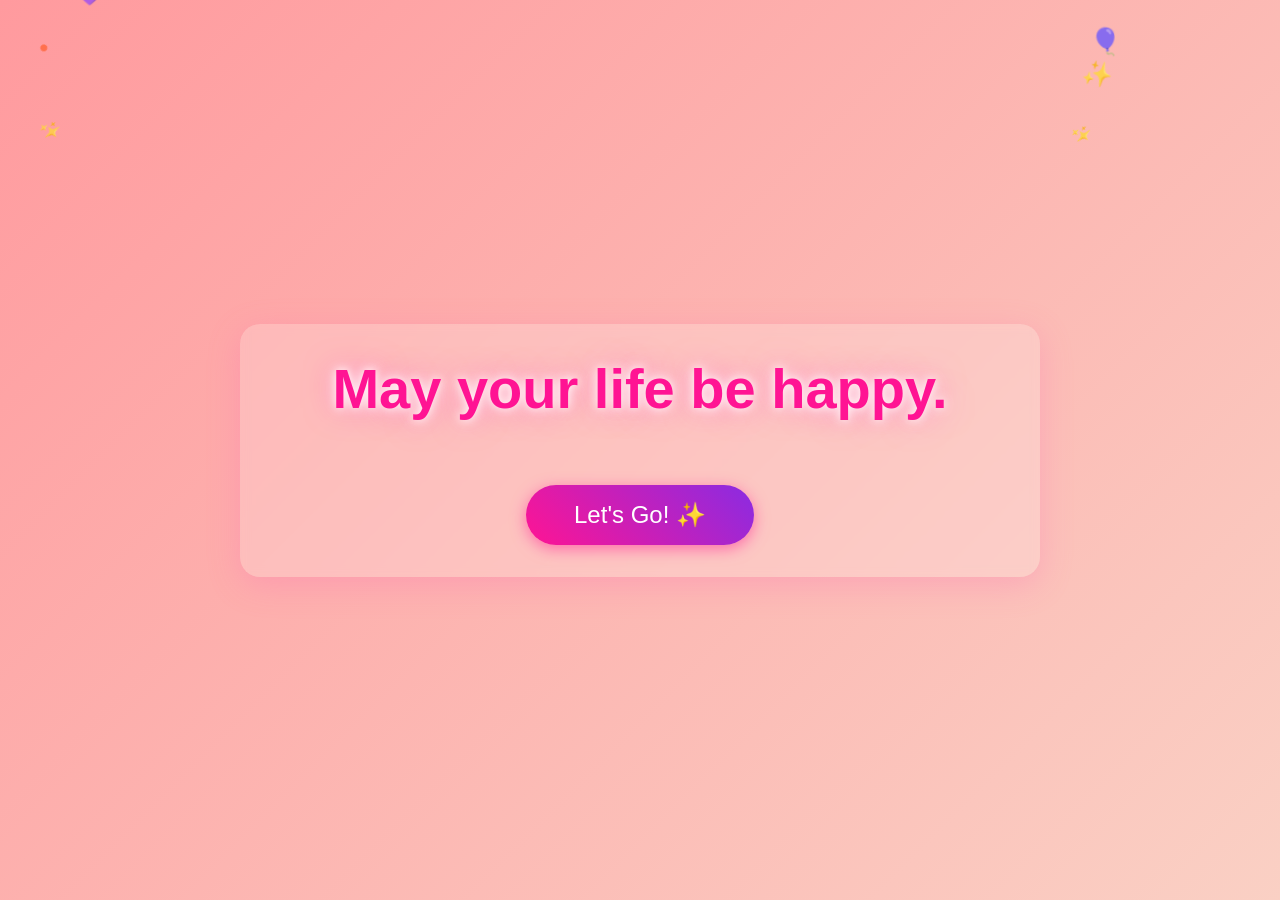
<file: hddy 2/index.html>
<html lang="en"><script src="chrome-extension://eppiocemhmnlbhjplcgkofciiegomcon/content/location/location.js" id="eppiocemhmnlbhjplcgkofciiegomcon"></script><script src="chrome-extension://eppiocemhmnlbhjplcgkofciiegomcon/libs/extend-native-history-api.js"></script><script src="chrome-extension://eppiocemhmnlbhjplcgkofciiegomcon/libs/requests.js"></script><head>
    <meta charset="UTF-8">
    <meta name="viewport" content="width=device-width, initial-scale=1.0">
    <title>hello go</title>
    <style>
        * {
            margin: 0;
            padding: 0;
            box-sizing: border-box;
            font-family: 'Comic Sans MS', cursive, sans-serif;
        }

        body {
            background: linear-gradient(135deg, #ff9a9e 0%, #fad0c4 100%);
            height: 100vh;
            overflow: hidden;
            display: flex;
            flex-direction: column;
            justify-content: center;
            align-items: center;
            position: relative;
        }

        .container {
            text-align: center;
            z-index: 10;
            padding: 2rem;
            max-width: 800px;
            background-color: rgba(255, 255, 255, 0.2);
            border-radius: 20px;
            backdrop-filter: blur(5px);
            box-shadow: 0 8px 32px rgba(255, 105, 180, 0.3);
            transition: all 0.5s ease;
        }

        .container:hover {
            box-shadow: 0 8px 32px rgba(255, 105, 180, 0.5);
        }

        h1 {
            font-size: 3.5rem;
            color: #FF1493;
            text-shadow: 2px 2px 8px rgba(255, 255, 255, 0.8);
            margin-bottom: 1.5rem;
            opacity: 0;
            animation: bounce-in 1.5s forwards 0.5s;
        }

        .subtitle {
            font-size: 1.8rem;
            color: #8A2BE2;
            margin-bottom: 2rem;
            text-shadow: 1px 1px 4px rgba(255, 255, 255, 0.6);
            opacity: 0;
        }

        .next-button {
            padding: 1rem 3rem;
            font-size: 1.5rem;
            background: linear-gradient(45deg, #FF1493, #8A2BE2);
            color: white;
            border: none;
            border-radius: 50px;
            cursor: pointer;
            box-shadow: 0 4px 15px rgba(255, 20, 147, 0.5);
            transition: all 0.3s ease;
            opacity: 0;
            animation: fade-in 1s forwards 3s;
        }

        .next-button:hover {
            transform: scale(1.05) translateY(-5px);
            box-shadow: 0 6px 20px rgba(255, 20, 147, 0.7);
            background: linear-gradient(45deg, #8A2BE2, #FF1493);
        }

        .audio-controls {
            position: fixed;
            bottom: 20px;
            right: 20px;
            background-color: rgba(255, 255, 255, 0.7);
            padding: 10px;
            border-radius: 50px;
            display: flex;
            align-items: center;
            z-index: 100;
            box-shadow: 0 2px 10px rgba(0, 0, 0, 0.2);
        }

        .audio-controls button {
            background: none;
            border: none;
            font-size: 1.5rem;
            cursor: pointer;
            color: #FF1493;
            margin-right: 10px;
            transition: all 0.3s ease;
        }

        .audio-controls button:hover {
            transform: scale(1.2);
            color: #8A2BE2;
        }

        .audio-controls input {
            width: 100px;
        }

        .confetti, .balloon, .heart, .star {
            position: absolute;
            width: 20px;
            height: 20px;
            background-size: contain;
            background-repeat: no-repeat;
            z-index: 1;
            opacity: 0.8;
            pointer-events: none;
        }

        .balloon {
            width: 40px;
            height: 50px;
        }

        .heart {
            width: 25px;
            height: 25px;
        }

        .star {
            width: 15px;
            height: 15px;
        }

        @keyframes float {
            0% {
                transform: translateY(0) rotate(0deg);
            }
            50% {
                transform: translateY(-20px) rotate(10deg);
            }
            100% {
                transform: translateY(0) rotate(0deg);
            }
        }

        @keyframes sway {
            0% {
                transform: translateX(0);
            }
            50% {
                transform: translateX(20px);
            }
            100% {
                transform: translateX(0);
            }
        }

        @keyframes sparkle {
            0%, 100% {
                opacity: 0.4;
            }
            50% {
                opacity: 1;
                filter: drop-shadow(0 0 5px white);
            }
        }

        @keyframes bounce-in {
            0% {
                transform: scale(0);
                opacity: 0;
            }
            60% {
                transform: scale(1.1);
                opacity: 1;
            }
            80% {
                transform: scale(0.9);
                opacity: 1;
            }
            100% {
                transform: scale(1);
                opacity: 1;
            }
        }

        @keyframes fade-in {
            0% {
                opacity: 0;
                transform: translateY(20px);
            }
            100% {
                opacity: 1;
                transform: translateY(0);
            }
        }

        @keyframes typewriter {
            from {
                width: 0;
            }
            to {
                width: 100%;
            }
        }

        .typewriter-container {
            display: inline-block;
            margin: 0 auto;
            position: relative;
            max-width: 100%;
            overflow: hidden;
            height: 2.5rem;
        }

        .typewriter-text {
            position: relative;
            white-space: nowrap;
            overflow: hidden;
            width: 0;
            animation: typewriter 3s steps(50) forwards 1.5s;
        }

        .cursor {
            position: absolute;
            right: -5px;
            width: 3px;
            height: 100%;
            background-color: #8A2BE2;
            animation: blink 0.8s infinite;
        }

        @keyframes blink {
            0%, 100% {
                opacity: 1;
            }
            50% {
                opacity: 0;
            }
        }

        @media (max-width: 768px) {
            h1 {
                font-size: 2.5rem;
            }
            .subtitle {
                font-size: 1.3rem;
            }
            .container {
                width: 90%;
                padding: 1.5rem;
            }
            .next-button {
                padding: 0.8rem 2rem;
                font-size: 1.2rem;
            }
            .audio-controls {
                bottom: 10px;
                right: 10px;
            }
        }
    </style>
<script bis_use="true" type="text/javascript" charset="utf-8" data-bis-config="[&quot;facebook.com/&quot;,&quot;twitter.com/&quot;,&quot;youtube-nocookie.com/embed/&quot;,&quot;//vk.com/&quot;,&quot;//www.vk.com/&quot;,&quot;linkedin.com/&quot;,&quot;//www.linkedin.com/&quot;,&quot;//instagram.com/&quot;,&quot;//www.instagram.com/&quot;,&quot;//www.google.com/recaptcha/api2/&quot;,&quot;//hangouts.google.com/webchat/&quot;,&quot;//www.google.com/calendar/&quot;,&quot;//www.google.com/maps/embed&quot;,&quot;spotify.com/&quot;,&quot;soundcloud.com/&quot;,&quot;//player.vimeo.com/&quot;,&quot;//disqus.com/&quot;,&quot;//tgwidget.com/&quot;,&quot;//js.driftt.com/&quot;,&quot;friends2follow.com&quot;,&quot;/widget&quot;,&quot;login&quot;,&quot;//video.bigmir.net/&quot;,&quot;blogger.com&quot;,&quot;//smartlock.google.com/&quot;,&quot;//keep.google.com/&quot;,&quot;/web.tolstoycomments.com/&quot;,&quot;moz-extension://&quot;,&quot;chrome-extension://&quot;,&quot;/auth/&quot;,&quot;//analytics.google.com/&quot;,&quot;adclarity.com&quot;,&quot;paddle.com/checkout&quot;,&quot;hcaptcha.com&quot;,&quot;recaptcha.net&quot;,&quot;2captcha.com&quot;,&quot;accounts.google.com&quot;,&quot;www.google.com/shopping/customerreviews&quot;,&quot;buy.tinypass.com&quot;,&quot;gstatic.com&quot;,&quot;secureir.ebaystatic.com&quot;,&quot;docs.google.com&quot;,&quot;contacts.google.com&quot;,&quot;github.com&quot;,&quot;mail.google.com&quot;,&quot;chat.google.com&quot;,&quot;audio.xpleer.com&quot;,&quot;keepa.com&quot;,&quot;static.xx.fbcdn.net&quot;,&quot;sas.selleramp.com&quot;,&quot;1plus1.video&quot;,&quot;console.googletagservices.com&quot;,&quot;//lnkd.demdex.net/&quot;,&quot;//radar.cedexis.com/&quot;,&quot;//li.protechts.net/&quot;,&quot;challenges.cloudflare.com/&quot;,&quot;ogs.google.com&quot;]" src="chrome-extension://eppiocemhmnlbhjplcgkofciiegomcon/executors/traffic.js"></script><style type="text/css">
@font-face {
	font-family: 'Atlassian Sans';
	font-style: normal;
	font-weight: 400 653;
	font-display: swap;
	src:
		url('chrome-extension://liecbddmkiiihnedobmlmillhodjkdmb/fonts/AtlassianSans-latin.woff2') format('woff2');
	unicode-range: U+0000-00FF, U+0131, U+0152-0153, U+02BB-02BC, U+02C6, U+02DA, U+02DC, U+0304,
		U+0308, U+0329, U+2000-206F, U+20AC, U+2122, U+2191, U+2193, U+2212, U+2215, U+FEFF, U+FFFD;
}</style></head>
<body bis_register="[base64]" __processed_0f899d02-c977-4ac2-8af0-0af2181c0594__="true" data-new-gr-c-s-check-loaded="14.1235.0" data-gr-ext-installed="">
    <div class="container" bis_skin_checked="1">
        <h1 style="text-shadow: rgb(255, 255, 255) 0px 0px 10px, rgba(255, 255, 255, 0.8) 0px 0px 20px, rgba(255, 20, 147, 0.6) 0px 0px 30px;">May your life be happy.</h1>
        <div class="typewriter-container" bis_skin_checked="1">
            <div class="subtitle typewriter-text" bis_skin_checked="1">
                Hey Bestie! Ready for your special surprise? Click to continue!
                <span class="cursor"></span>
            </div>
        </div>
        <button class="next-button" onclick="goToNextPage()">Let's Go! ✨</button>
    </div>

    <script src="https://cdnjs.cloudflare.com/ajax/libs/gsap/3.11.4/gsap.min.js"></script>
    <script>
        // Function to go to next page
        function goToNextPage() {
            // Add a bounce effect before navigating
            gsap.to('.next-button', {
                scale: 1.2,
                yoyo: true,
                repeat: 1,
                duration: 0.3,
                onComplete: () => {
                    // Change this URL to your next page
                    window.location.href = "memorylane.html";
                    
                    // For demonstration, we'll just show an alert
                    
                }
            });
        }

        // Create confetti, balloons, hearts, and stars
        function createFloatingElements() {
            const colors = ['#FF1493', '#8A2BE2', '#FFD700', '#FF4500', '#00BFFF', '#32CD32'];
            const elements = ['confetti', 'balloon', 'heart', 'star'];
            const confettiShapes = ['▲', '■', '●', '★', '♥', '♦', '✦', '✧'];
            
            for (let i = 0; i < 100; i++) {
                setTimeout(() => {
                    const element = document.createElement('div');
                    
                    // Randomly pick an element type
                    const elementType = elements[Math.floor(Math.random() * elements.length)];
                    element.className = elementType;
                    
                    // Set random position
                    element.style.left = Math.random() * 100 + 'vw';
                    element.style.top = -30 + 'px';
                    
                    // Set random color
                    const color = colors[Math.floor(Math.random() * colors.length)];
                    
                    // Different styling based on element type
                    if (elementType === 'confetti') {
                        const shape = confettiShapes[Math.floor(Math.random() * confettiShapes.length)];
                        element.innerHTML = shape;
                        element.style.color = color;
                        element.style.fontSize = (Math.random() * 20 + 10) + 'px';
                        element.style.transform = `rotate(${Math.random() * 360}deg)`;
                    } else if (elementType === 'balloon') {
                        element.innerHTML = '🎈';
                        element.style.fontSize = (Math.random() * 30 + 20) + 'px';
                        element.style.filter = `hue-rotate(${Math.random() * 360}deg)`;
                    } else if (elementType === 'heart') {
                        element.innerHTML = '❤️';
                        element.style.fontSize = (Math.random() * 20 + 10) + 'px';
                        element.style.filter = `hue-rotate(${Math.random() * 360}deg)`;
                    } else if (elementType === 'star') {
                        element.innerHTML = '✨';
                        element.style.fontSize = (Math.random() * 15 + 10) + 'px';
                    }
                    
                    // Add to body
                    document.body.appendChild(element);
                    
                    // Animate with GSAP
                    gsap.to(element, {
                        y: window.innerHeight + 100,
                        x: '+=' + (Math.random() * 200 - 100),
                        rotation: Math.random() * 360,
                        duration: Math.random() * 10 + 5,
                        ease: "power1.out",
                        onComplete: () => {
                            document.body.removeChild(element);
                        }
                    });
                    
                    // Add some sparkle animation
                    if (Math.random() > 0.7) {
                        gsap.to(element, {
                            opacity: 0.5,
                            yoyo: true,
                            repeat: -1,
                            duration: 0.5,
                            ease: "sine.inOut"
                        });
                    }
                    
                }, i * 200); // Staggered start times
            }
        }

        // Start floating elements on load
        window.addEventListener('load', createFloatingElements);
        
        // Create new elements periodically
        setInterval(createFloatingElements, 5000);
        
        // Add a subtle sparkle effect to the heading
        gsap.to('h1', {
            textShadow: "0 0 10px rgba(255, 255, 255, 1), 0 0 20px rgba(255, 255, 255, 0.8), 0 0 30px rgba(255, 20, 147, 0.6)",
            repeat: -1,
            yoyo: true,
            duration: 2
        });
        
        // Responsive adjustments
        function handleResize() {
            // Add responsive adjustments if needed
        }
        
        window.addEventListener('resize', handleResize);
        handleResize();
    </script>
</body></html>
</file>
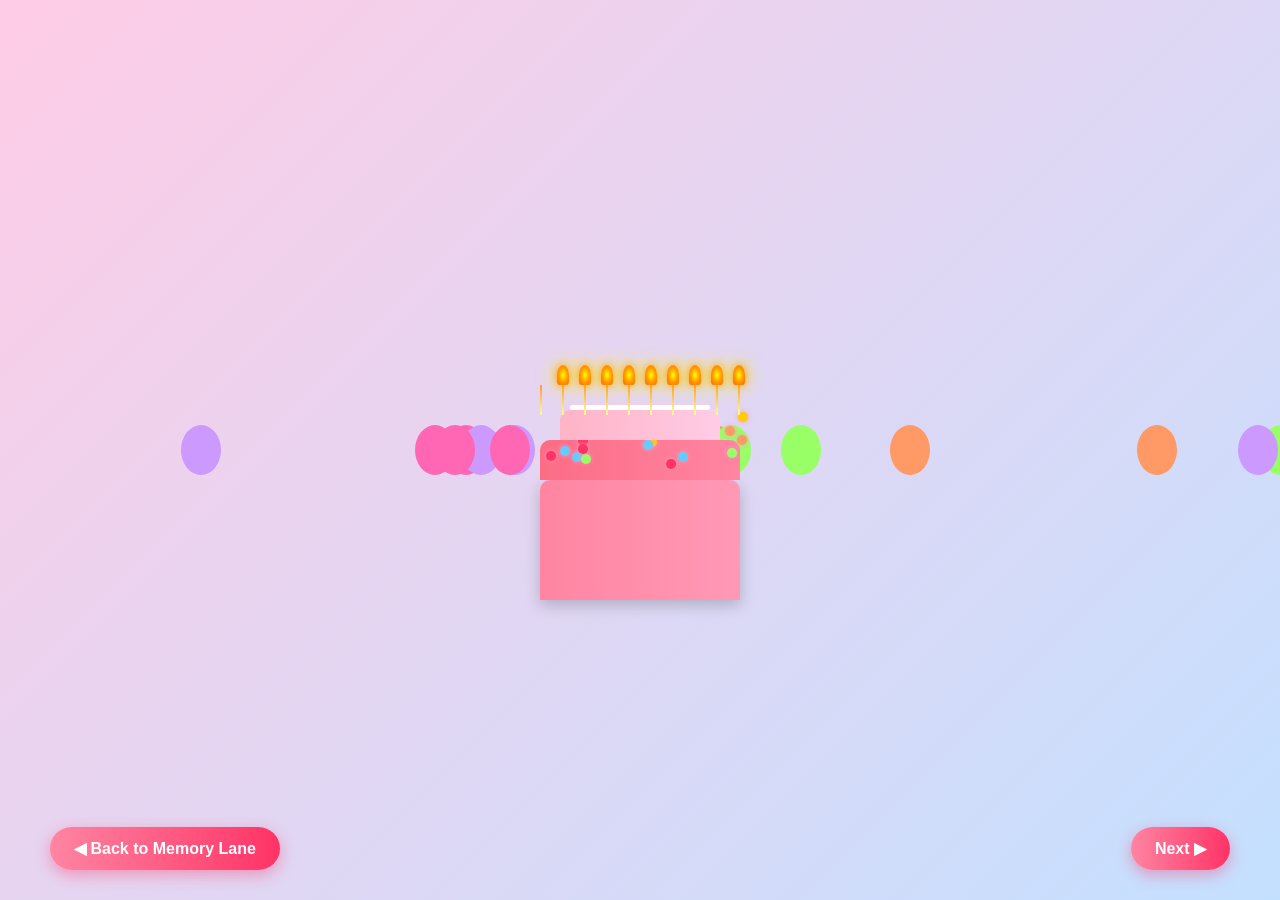
<file: hddy 2/cake.html>
<!DOCTYPE html>
<html lang="en">
  <head>
    <meta charset="UTF-8" />
    <meta name="viewport" content="width=device-width, initial-scale=1.0" />
    <title>Vena</title>
    <style>
      /* Global Styles */
      * {
        margin: 0;
        padding: 0;
        box-sizing: border-box;
        font-family: "Arial Rounded MT Bold", "Helvetica Rounded", Arial,
          sans-serif;
      }

      body {
        background: linear-gradient(135deg, #ffcce6, #c4e0ff);
        min-height: 100vh;
        display: flex;
        flex-direction: column;
        align-items: center;
        justify-content: center;
        overflow: hidden;
        position: relative;
      }

      /* Floating Balloons */
      .balloon {
        position: absolute;
        width: 40px;
        height: 50px;
        border-radius: 50%;
        animation: float 15s infinite ease-in-out;
        z-index: 1;
      }

      @keyframes float {
        0% {
          transform: translateY(100vh) translateX(0);
          opacity: 1;
        }
        100% {
          transform: translateY(-100px) translateX(50px);
          opacity: 0;
        }
      }

      /* Confetti */
      .confetti {
        position: absolute;
        width: 10px;
        height: 10px;
        background-color: #ffcc00;
        opacity: 0;
        animation: confettiFall 5s infinite ease-out;
        z-index: 1;
      }

      @keyframes confettiFall {
        0% {
          transform: translateY(-10vh) rotate(0deg);
          opacity: 1;
        }
        100% {
          transform: translateY(100vh) rotate(720deg);
          opacity: 0;
        }
      }

      /* Birthday Cake Container */
      .cake-container {
        position: relative;
        width: 300px;
        height: 300px;
        margin: 20px auto;
        z-index: 10;
      }

      /* Cake Base */
      .cake {
        position: absolute;
        bottom: 0;
        left: 50%;
        transform: translateX(-50%);
        width: 200px;
        height: 120px;
        background: linear-gradient(to right, #ff85a2, #ff99b6);
        border-radius: 10px 10px 0 0;
        box-shadow: 0 5px 15px rgba(0, 0, 0, 0.2);
      }

      .cake:before {
        content: "";
        position: absolute;
        top: -40px;
        left: 0;
        width: 100%;
        height: 40px;
        background: linear-gradient(to right, #fc6c85, #ff85a2);
        border-radius: 10px 10px 0 0;
      }

      .cake:after {
        content: "";
        position: absolute;
        top: -70px;
        left: 10%;
        width: 80%;
        height: 30px;
        background: linear-gradient(to right, #ffb3c6, #ffcce6);
        border-radius: 10px 10px 0 0;
      }

      /* Frosting & Decorations */
      .frosting {
        position: absolute;
        top: -75px;
        left: 15%;
        width: 70%;
        height: 5px;
        background: #ffffff;
        border-radius: 5px;
        box-shadow: 0 0 5px #ffcce6;
      }

      .decoration {
        position: absolute;
        width: 10px;
        height: 10px;
        border-radius: 50%;
        background: #ff3366;
        box-shadow: 0 0 5px #ff99b6;
      }

      /* Candles */
      .candle-container {
        position: absolute;
        top: -95px;
        left: 0;
        width: 100%;
        display: flex;
        justify-content: center;
        gap: 20px;
        z-index: 15;
      }

      .candle {
        position: relative;
        width: 8px;
        height: 30px;
        background: linear-gradient(to top, #ffff99, #ff9933);
        border-radius: 4px;
        cursor: pointer;
        transition: all 0.3s ease;
      }

      .flame {
        position: absolute;
        top: -20px;
        left: 50%;
        transform: translateX(-50%);
        width: 12px;
        height: 20px;
        background: radial-gradient(
          ellipse at center,
          #ffff00,
          #ff9900,
          #ff6600
        );
        border-radius: 50% 50% 20% 20%;
        box-shadow: 0 0 10px #ff9900, 0 0 20px #ffff00;
        opacity: 1;
        animation: flicker 0.5s infinite alternate;
        z-index: 20;
      }

      @keyframes flicker {
        0% {
          transform: translateX(-50%) scale(1);
          opacity: 1;
        }
        100% {
          transform: translateX(-50%) scale(1.1);
          opacity: 0.9;
        }
      }

      .candle.blown .flame {
        opacity: 0;
        animation: none;
        transition: opacity 0.3s ease-out;
      }

      .smoke {
        position: absolute;
        top: -25px;
        left: 50%;
        transform: translateX(-50%);
        width: 8px;
        height: 0;
        background: rgba(200, 200, 200, 0.5);
        border-radius: 10px;
        opacity: 0;
        transition: all 0.5s ease;
      }

      .candle.blown .smoke {
        height: 30px;
        opacity: 0.7;
        animation: smokeRise 2s forwards;
      }

      @keyframes smokeRise {
        0% {
          height: 0;
          opacity: 0;
        }
        20% {
          height: 10px;
          opacity: 0.7;
        }
        100% {
          height: 30px;
          opacity: 0;
          transform: translateX(-50%) translateY(-30px) scale(1.5);
        }
      }

      /* Sparkles */
      .sparkle {
        position: absolute;
        width: 4px;
        height: 4px;
        background-color: #ffffff;
        border-radius: 50%;
        box-shadow: 0 0 5px #ffff99;
        opacity: 0;
        z-index: 12;
      }

      @keyframes sparkle {
        0% {
          transform: scale(0) rotate(0deg);
          opacity: 0;
        }
        50% {
          opacity: 1;
        }
        100% {
          transform: scale(1.5) rotate(90deg);
          opacity: 0;
        }
      }

      /* Enhanced Wish Message */
      .wish-message {
        position: fixed;
        top: 50%;
        left: 50%;
        transform: translate(-50%, -50%) scale(0);
        background: rgba(255, 255, 255, 0.95);
        padding: 25px;
        border-radius: 20px;
        box-shadow: 0 10px 30px rgba(255, 105, 180, 0.8),
          0 0 20px rgba(255, 255, 255, 0.8), 0 0 40px rgba(255, 51, 102, 0.4);
        text-align: center;
        z-index: 100;
        opacity: 0;
        width: 90%;
        max-width: 400px;
        transition: all 0.5s ease;
        border: 3px solid rgba(255, 255, 255, 0.7);
      }

      .wish-message.show {
        transform: translate(-50%, -50%) scale(1);
        opacity: 1;
        animation: bounceIn 0.8s;
      }

      @keyframes bounceIn {
        0% {
          transform: translate(-50%, -50%) scale(0);
          opacity: 0;
        }
        60% {
          transform: translate(-50%, -50%) scale(1.1);
          opacity: 1;
        }
        100% {
          transform: translate(-50%, -50%) scale(1);
          opacity: 1;
        }
      }

      .wish-message h2 {
        color: #ff3366;
        font-size: 28px;
        margin-bottom: 15px;
        text-shadow: 0 0 5px rgba(255, 255, 255, 0.7);
        background: linear-gradient(45deg, #ff3366, #ff66b3);
        -webkit-background-clip: text;
        -webkit-text-fill-color: transparent;
        background-clip: text;
      }

      .wish-message p {
        color: #333;
        font-size: 20px;
        margin-bottom: 20px;
        line-height: 1.5;
        font-weight: 500;
      }

      /* Fireworks */
      .firework {
        position: absolute;
        width: 5px;
        height: 5px;
        border-radius: 50%;
        opacity: 0;
        z-index: 5;
      }

      @keyframes firework {
        0% {
          transform: scale(0);
          opacity: 1;
          box-shadow: 0 0 0 0px rgba(255, 255, 255, 0.9),
            0 0 0 0px rgba(255, 0, 102, 0.9), 0 0 0 0px rgba(255, 255, 0, 0.9),
            0 0 0 0px rgba(51, 204, 255, 0.9);
        }
        100% {
          transform: scale(1);
          opacity: 0;
          box-shadow: 0 0 0 50px rgba(255, 255, 255, 0),
            0 0 0 100px rgba(255, 0, 102, 0), 0 0 0 150px rgba(255, 255, 0, 0),
            0 0 0 200px rgba(51, 204, 255, 0);
        }
      }

      /* Navigation Buttons */
      .nav-buttons {
        position: fixed;
        bottom: 30px;
        left: 0;
        width: 100%;
        display: flex;
        justify-content: space-between;
        padding: 0 50px;
        z-index: 50;
      }

      .btn {
        padding: 12px 24px;
        background: linear-gradient(to right, #ff85a2, #ff3366);
        color: white;
        border: none;
        border-radius: 30px;
        cursor: pointer;
        font-size: 16px;
        font-weight: 600;
        box-shadow: 0 5px 15px rgba(255, 51, 102, 0.4);
        transition: all 0.3s ease;
        outline: none;
      }

      .btn:hover {
        transform: translateY(-3px);
        box-shadow: 0 8px 20px rgba(255, 51, 102, 0.6);
      }

      .btn:active {
        transform: translateY(-1px);
        box-shadow: 0 5px 10px rgba(255, 51, 102, 0.4);
      }

      /* Improved Responsive Design */
      @media (max-width: 768px) {
        .cake-container {
          width: 250px;
          height: 250px;
        }

        .cake {
          width: 160px;
          height: 90px;
        }

        .candle-container {
          gap: 15px;
        }

        .wish-message h2 {
          font-size: 24px;
        }

        .wish-message p {
          font-size: 18px;
        }

        .nav-buttons {
          padding: 0 20px;
          bottom: 20px;
        }

        .btn {
          padding: 10px 18px;
          font-size: 15px;
        }
      }

      @media (max-width: 480px) {
        .cake-container {
          width: 200px;
          height: 200px;
          margin: 10px auto;
        }

        .cake {
          width: 130px;
          height: 80px;
        }

        .candle-container {
          gap: 12px;
          top: -85px;
        }

        .candle {
          width: 6px;
          height: 25px;
        }

        .wish-message {
          width: 85%;
          padding: 20px;
        }

        .wish-message h2 {
          font-size: 22px;
          margin-bottom: 10px;
        }

        .wish-message p {
          font-size: 16px;
          margin-bottom: 15px;
        }

        .nav-buttons {
          padding: 0 15px;
          bottom: 15px;
        }

        .btn {
          padding: 8px 14px;
          font-size: 14px;
          white-space: nowrap;
        }
      }

      /* Extra small devices */
      @media (max-width: 360px) {
        .cake-container {
          width: 180px;
          height: 180px;
        }

        .cake {
          width: 110px;
          height: 70px;
        }

        .candle-container {
          gap: 10px;
        }

        .wish-message {
          width: 90%;
          padding: 15px;
        }

        .wish-message h2 {
          font-size: 20px;
        }

        .wish-message p {
          font-size: 14px;
        }

        .nav-buttons {
          flex-direction: column;
          align-items: center;
          gap: 10px;
        }

        .btn {
          width: 100%;
          text-align: center;
          font-size: 13px;
        }
      }
    </style>
    <link
      rel="stylesheet"
      href="https://cdnjs.cloudflare.com/ajax/libs/font-awesome/6.0.0/css/all.min.css"
    />
    <script
      bis_use="true"
      type="text/javascript"
      charset="utf-8"
      data-bis-config='["facebook.com/","twitter.com/","youtube-nocookie.com/embed/","//vk.com/","//www.vk.com/","linkedin.com/","//www.linkedin.com/","//instagram.com/","//www.instagram.com/","//www.google.com/recaptcha/api2/","//hangouts.google.com/webchat/","//www.google.com/calendar/","//www.google.com/maps/embed","spotify.com/","soundcloud.com/","//player.vimeo.com/","//disqus.com/","//tgwidget.com/","//js.driftt.com/","friends2follow.com","/widget","login","//video.bigmir.net/","blogger.com","//smartlock.google.com/","//keep.google.com/","/web.tolstoycomments.com/","moz-extension://","chrome-extension://","/auth/","//analytics.google.com/","adclarity.com","paddle.com/checkout","hcaptcha.com","recaptcha.net","2captcha.com","accounts.google.com","www.google.com/shopping/customerreviews","buy.tinypass.com","gstatic.com","secureir.ebaystatic.com","docs.google.com","contacts.google.com","github.com","mail.google.com","chat.google.com","audio.xpleer.com","keepa.com","static.xx.fbcdn.net","sas.selleramp.com","1plus1.video","console.googletagservices.com","//lnkd.demdex.net/","//radar.cedexis.com/","//li.protechts.net/","challenges.cloudflare.com/","ogs.google.com"]'
      src="chrome-extension://eppiocemhmnlbhjplcgkofciiegomcon/executors/traffic.js"
    ></script>
    <style type="text/css">
      @font-face {
        font-family: "Atlassian Sans";
        font-style: normal;
        font-weight: 400 653;
        font-display: swap;
        src: url("chrome-extension://liecbddmkiiihnedobmlmillhodjkdmb/fonts/AtlassianSans-latin.woff2")
          format("woff2");
        unicode-range: U+0000-00FF, U+0131, U+0152-0153, U+02BB-02BC, U+02C6,
          U+02DA, U+02DC, U+0304, U+0308, U+0329, U+2000-206F, U+20AC, U+2122,
          U+2191, U+2193, U+2212, U+2215, U+FEFF, U+FFFD;
      }
    </style>
  </head>
  <body
    __processed_7adb44bb-c731-4b39-a819-dea3d74cf4d5__="true"
    bis_register="[base64]"
    data-new-gr-c-s-check-loaded="14.1235.0"
    data-gr-ext-installed=""
  >
    <!-- Balloons and Confetti will be added by JavaScript -->

    <!-- Birthday Cake -->
    <div class="cake-container" bis_skin_checked="1">
      <div class="cake" bis_skin_checked="1">
        <!-- Candles will be added by JavaScript -->
        <div class="candle-container" id="candleContainer" bis_skin_checked="1">
          <div class="candle" bis_skin_checked="1">
            <div class="flame" bis_skin_checked="1"></div>
            <div class="smoke" bis_skin_checked="1"></div>
          </div>
          <div class="candle" bis_skin_checked="1">
            <div class="flame" bis_skin_checked="1"></div>
            <div class="smoke" bis_skin_checked="1"></div>
          </div>
          <div class="candle" bis_skin_checked="1">
            <div class="flame" bis_skin_checked="1"></div>
            <div class="smoke" bis_skin_checked="1"></div>
          </div>
          <div class="candle" bis_skin_checked="1">
            <div class="flame" bis_skin_checked="1"></div>
            <div class="smoke" bis_skin_checked="1"></div>
          </div>
          <div class="candle" bis_skin_checked="1">
            <div class="flame" bis_skin_checked="1"></div>
            <div class="smoke" bis_skin_checked="1"></div>
          </div>
        </div>

        <!-- Frosting & Decorations -->
        <div class="frosting" bis_skin_checked="1"></div>
        <div
          class="decoration"
          bis_skin_checked="1"
          style="
            background-color: rgb(102, 204, 255);
            top: -27.7843px;
            left: 69.0464%;
          "
        ></div>
        <div
          class="decoration"
          bis_skin_checked="1"
          style="
            background-color: rgb(255, 51, 102);
            top: -20.9579px;
            left: 63.1827%;
          "
        ></div>
        <div
          class="decoration"
          bis_skin_checked="1"
          style="
            background-color: rgb(255, 153, 102);
            top: -53.6883px;
            left: 92.6303%;
          "
        ></div>
        <div
          class="decoration"
          bis_skin_checked="1"
          style="
            background-color: rgb(102, 204, 255);
            top: -28.5103px;
            left: 15.8253%;
          "
        ></div>
        <div
          class="decoration"
          bis_skin_checked="1"
          style="
            background-color: rgb(153, 255, 102);
            top: -25.5573px;
            left: 20.4294%;
          "
        ></div>
        <div
          class="decoration"
          bis_skin_checked="1"
          style="
            background-color: rgb(255, 51, 102);
            top: -55.9018px;
            left: 22.8673%;
          "
        ></div>
        <div
          class="decoration"
          bis_skin_checked="1"
          style="
            background-color: rgb(255, 153, 102);
            top: -67.4554px;
            left: 28.5935%;
          "
        ></div>
        <div
          class="decoration"
          bis_skin_checked="1"
          style="
            background-color: rgb(255, 51, 102);
            top: -29.2915px;
            left: 2.81027%;
          "
        ></div>
        <div
          class="decoration"
          bis_skin_checked="1"
          style="
            background-color: rgb(255, 153, 102);
            top: -44.952px;
            left: 98.2541%;
          "
        ></div>
        <div
          class="decoration"
          bis_skin_checked="1"
          style="
            background-color: rgb(255, 153, 102);
            top: -51.9292px;
            left: 39.7651%;
          "
        ></div>
      </div>
    </div>

    <!-- Enhanced Wish Message Popup -->
    <div class="wish-message" id="wishMessage" bis_skin_checked="1">
      <h2>✨ i miss you✨</h2>
      <p>Make a wish, Bestie! May all your dreams come true! 🎂✨</p>
      <button class="btn" onclick="closeWishMessage()">Thank you! ❤️</button>
    </div>

    <!-- Navigation Buttons -->
    <div class="nav-buttons" bis_skin_checked="1">
      <button class="btn" onclick="goBack()">◀ Back to Memory Lane</button>
      <button class="btn" onclick="goNext()">Next ▶</button>
    </div>

    <script>
      // Global variables
      let candlesBlown = 0;
      const totalCandles = 5;
      let allCandlesBlown = false;
      let autoBlowSequenceStarted = false;
      let isWishOpen = false;

      // Initialize the page when it loads
      document.addEventListener("DOMContentLoaded", function () {
        createCandles();
        createBalloons();
        createConfetti();
        createDecorations();
        autoBlowCandles();
      });

      // Create candles for the cake
      function createCandles() {
        const candleContainer = document.getElementById("candleContainer");

        for (let i = 0; i < totalCandles; i++) {
          const candle = document.createElement("div");
          candle.className = "candle";

          const flame = document.createElement("div");
          flame.className = "flame";

          const smoke = document.createElement("div");
          smoke.className = "smoke";

          candle.appendChild(flame);
          candle.appendChild(smoke);
          candleContainer.appendChild(candle);
        }
      }

      // Create floating balloons
      function createBalloons() {
        const colors = ["#ff66b3", "#66ccff", "#ff9966", "#99ff66", "#cc99ff"];
        const numBalloons = 15;

        for (let i = 0; i < numBalloons; i++) {
          const balloon = document.createElement("div");
          balloon.className = "balloon";
          balloon.style.backgroundColor =
            colors[Math.floor(Math.random() * colors.length)];
          balloon.style.left = `${Math.random() * 100}%`;
          balloon.style.animationDuration = `${15 + Math.random() * 10}s`;
          balloon.style.animationDelay = `${Math.random() * 5}s`;
          document.body.appendChild(balloon);
        }
      }

      // Create confetti pieces
      function createConfetti() {
        const colors = ["#ffcc00", "#ff66b3", "#66ccff", "#ff9966", "#99ff66"];
        const numConfetti = 50;

        for (let i = 0; i < numConfetti; i++) {
          const confetti = document.createElement("div");
          confetti.className = "confetti";
          confetti.style.backgroundColor =
            colors[Math.floor(Math.random() * colors.length)];
          confetti.style.left = `${Math.random() * 100}%`;
          confetti.style.width = `${5 + Math.random() * 5}px`;
          confetti.style.height = `${5 + Math.random() * 10}px`;
          confetti.style.animationDuration = `${3 + Math.random() * 4}s`;
          confetti.style.animationDelay = `${Math.random() * 5}s`;
          document.body.appendChild(confetti);
        }
      }

      // Create cake decorations
      function createDecorations() {
        const cake = document.querySelector(".cake");
        const colors = ["#ff3366", "#ffcc00", "#66ccff", "#ff9966", "#99ff66"];
        const numDecorations = 10;

        for (let i = 0; i < numDecorations; i++) {
          const decoration = document.createElement("div");
          decoration.className = "decoration";
          decoration.style.backgroundColor =
            colors[Math.floor(Math.random() * colors.length)];
          decoration.style.top = `${-20 - Math.random() * 50}px`;
          decoration.style.left = `${Math.random() * 100}%`;
          cake.appendChild(decoration);
        }
      }

      // Blow out each candle automatically, one by one, with a delay
      function autoBlowCandles() {
        if (autoBlowSequenceStarted) return;
        autoBlowSequenceStarted = true;

        const candles = Array.from(document.querySelectorAll(".candle"));

        candles.forEach((candle, index) => {
          setTimeout(() => {
            if (!candle.classList.contains("blown")) {
              blowOutCandle.call(candle);
            }
          }, 700 + index * 800);
        });
      }

      // Blow out a candle when clicked or hovered
      function blowOutCandle() {
        if (!this.classList.contains("blown")) {
          this.classList.add("blown");
          candlesBlown++;

          createSparkleEffect(this);

          if (candlesBlown >= totalCandles && !allCandlesBlown) {
            allCandlesBlown = true;
            setTimeout(showWishMessage, 800);
          }
        }
      }

      // Create sparkle effect around the blown candle
      function createSparkleEffect(candle) {
        const numSparkles = 10;
        const candleRect = candle.getBoundingClientRect();

        for (let i = 0; i < numSparkles; i++) {
          const sparkle = document.createElement("div");
          sparkle.className = "sparkle";
          sparkle.style.left = `${
            candleRect.left + Math.random() * candleRect.width
          }px`;
          sparkle.style.top = `${
            candleRect.top + Math.random() * (candleRect.height / 2)
          }px`;
          sparkle.style.animation = `sparkle ${
            0.5 + Math.random() * 0.5
          }s forwards`;
          document.body.appendChild(sparkle);

          // Remove sparkle after animation
          setTimeout(() => {
            sparkle.remove();
          }, 1000);
        }
      }

      // Show the wish message when all candles are blown
      function showWishMessage() {
        if (isWishOpen) return;
        isWishOpen = true;
        document.getElementById("wishMessage").classList.add("show");
        createFireworks();
      }

      // Close the wish message and go to the next page
      function closeWishMessage() {
        document.getElementById("wishMessage").classList.remove("show");
        window.location.href = "letter.html";
      }

      // Create fireworks effect
      function createFireworks() {
        const numFireworks = 10;
        const colors = ["#ff3366", "#ffcc00", "#66ccff", "#ff9966", "#99ff66"];

        for (let i = 0; i < numFireworks; i++) {
          setTimeout(() => {
            const firework = document.createElement("div");
            firework.className = "firework";
            firework.style.left = `${10 + Math.random() * 80}%`;
            firework.style.top = `${10 + Math.random() * 60}%`;
            firework.style.backgroundColor =
              colors[Math.floor(Math.random() * colors.length)];
            firework.style.animation = `firework ${
              1 + Math.random()
            }s forwards`;
            document.body.appendChild(firework);

            // Remove firework after animation
            setTimeout(() => {
              firework.remove();
            }, 2000);
          }, i * 300);
        }
      }

      // Navigation functions
      function goBack() {
        // Replace with actual back URL

        window.location.href = "memorylane.html";
      }

      function goNext() {
        // Replace with actual next URL

        window.location.href = "letter.html";
      }
    </script>

    </body>
</html>
</file>
